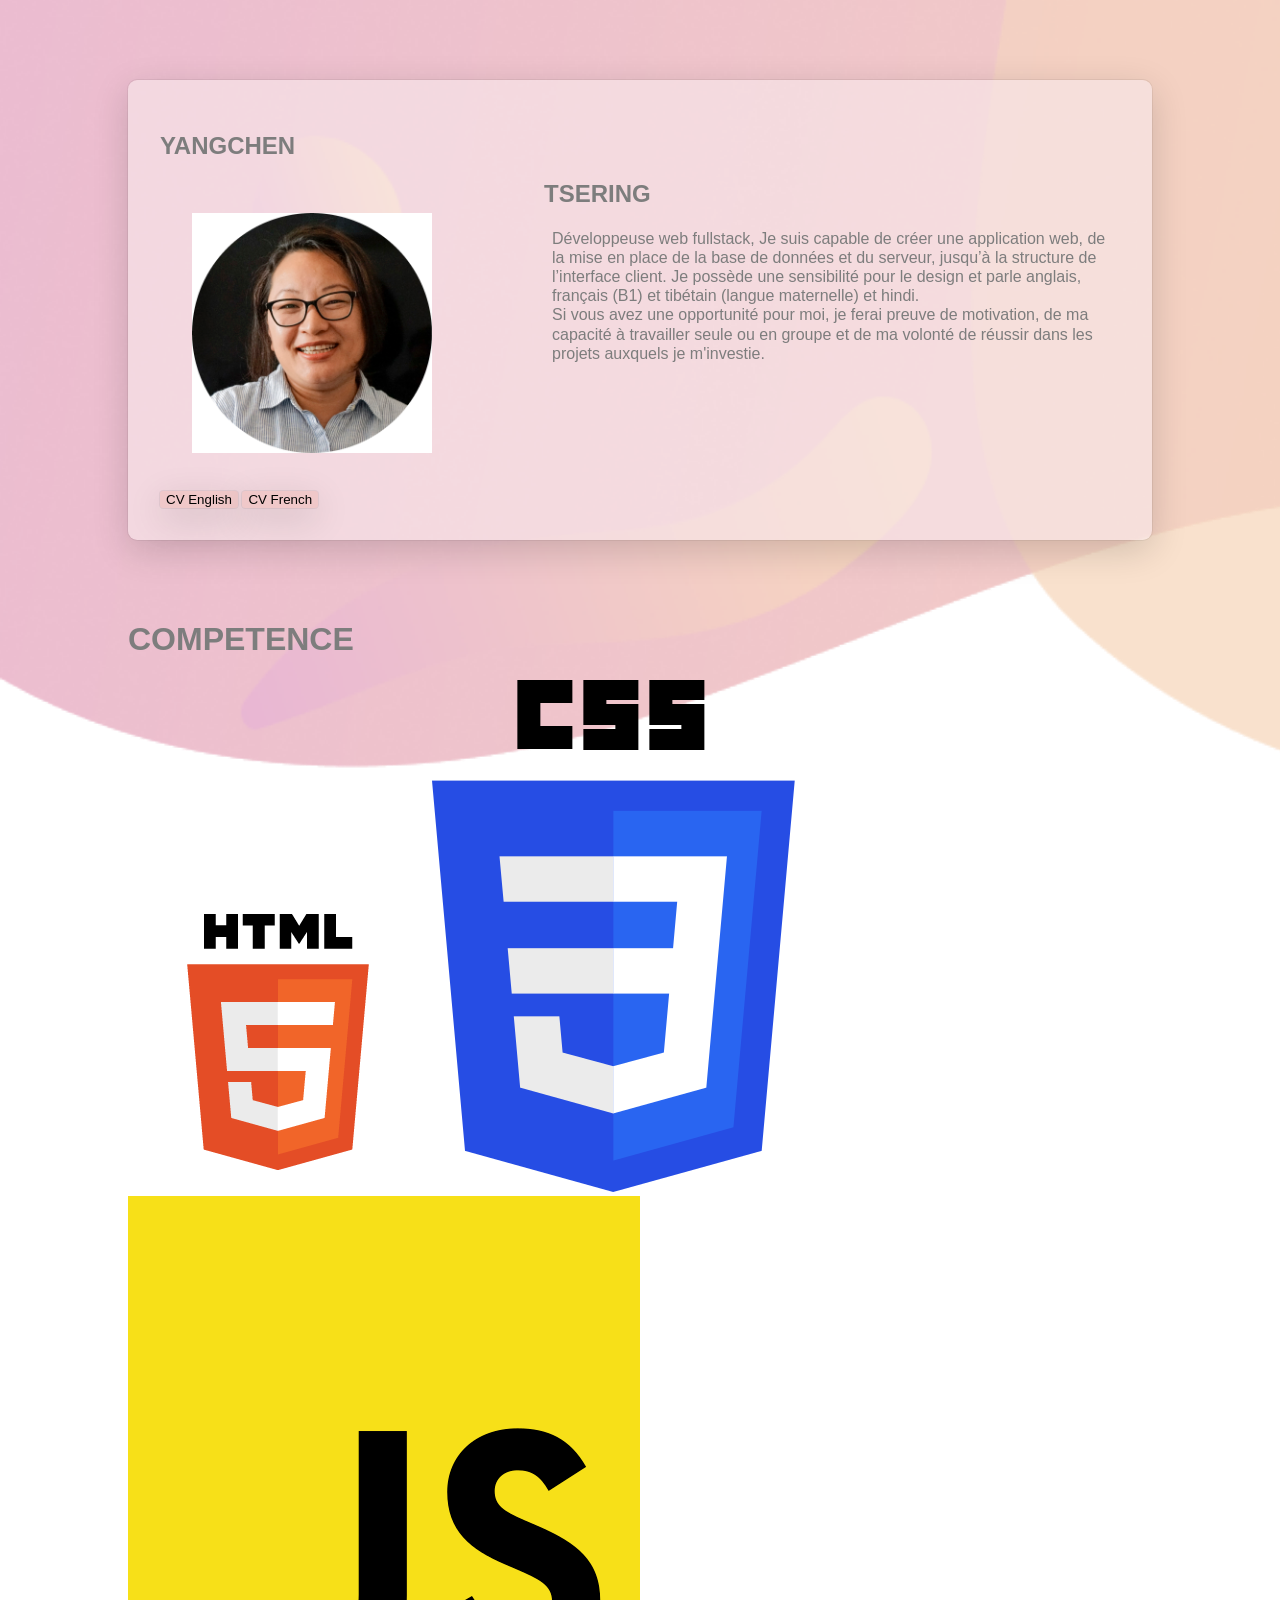
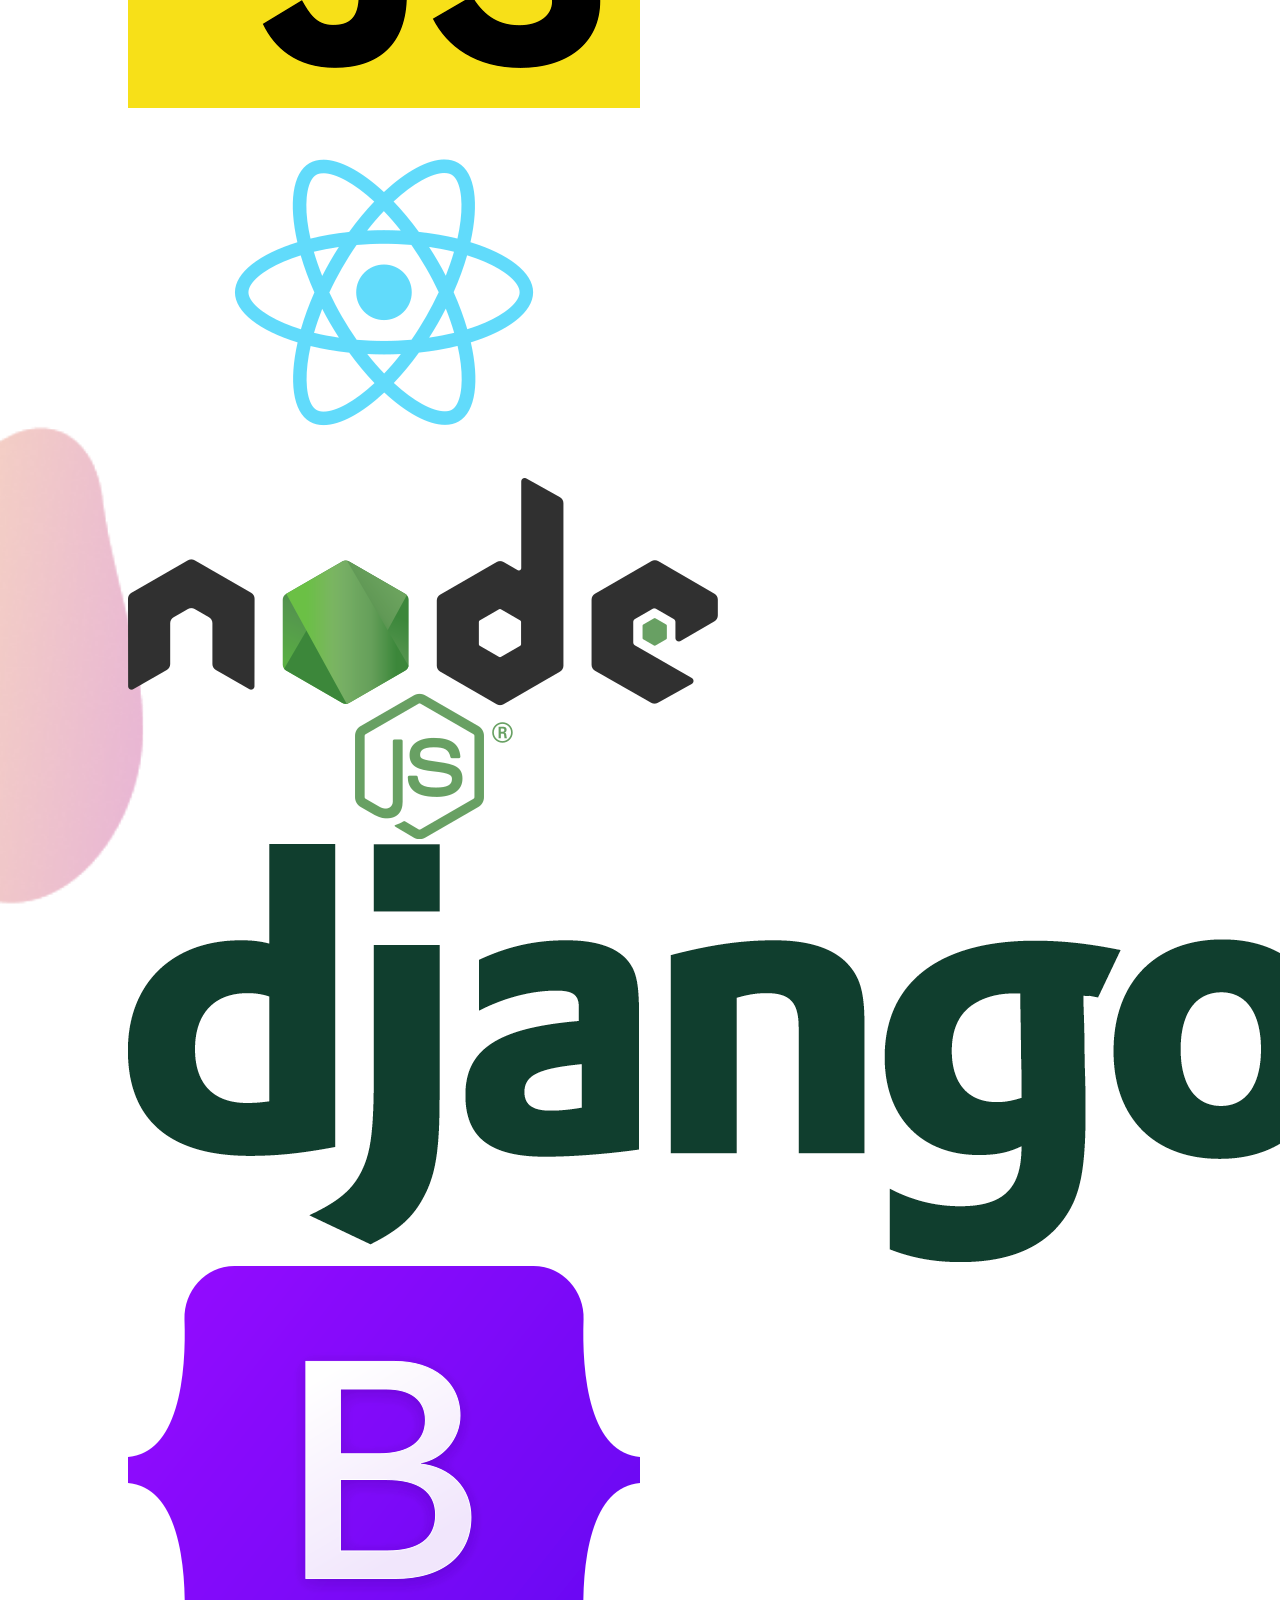
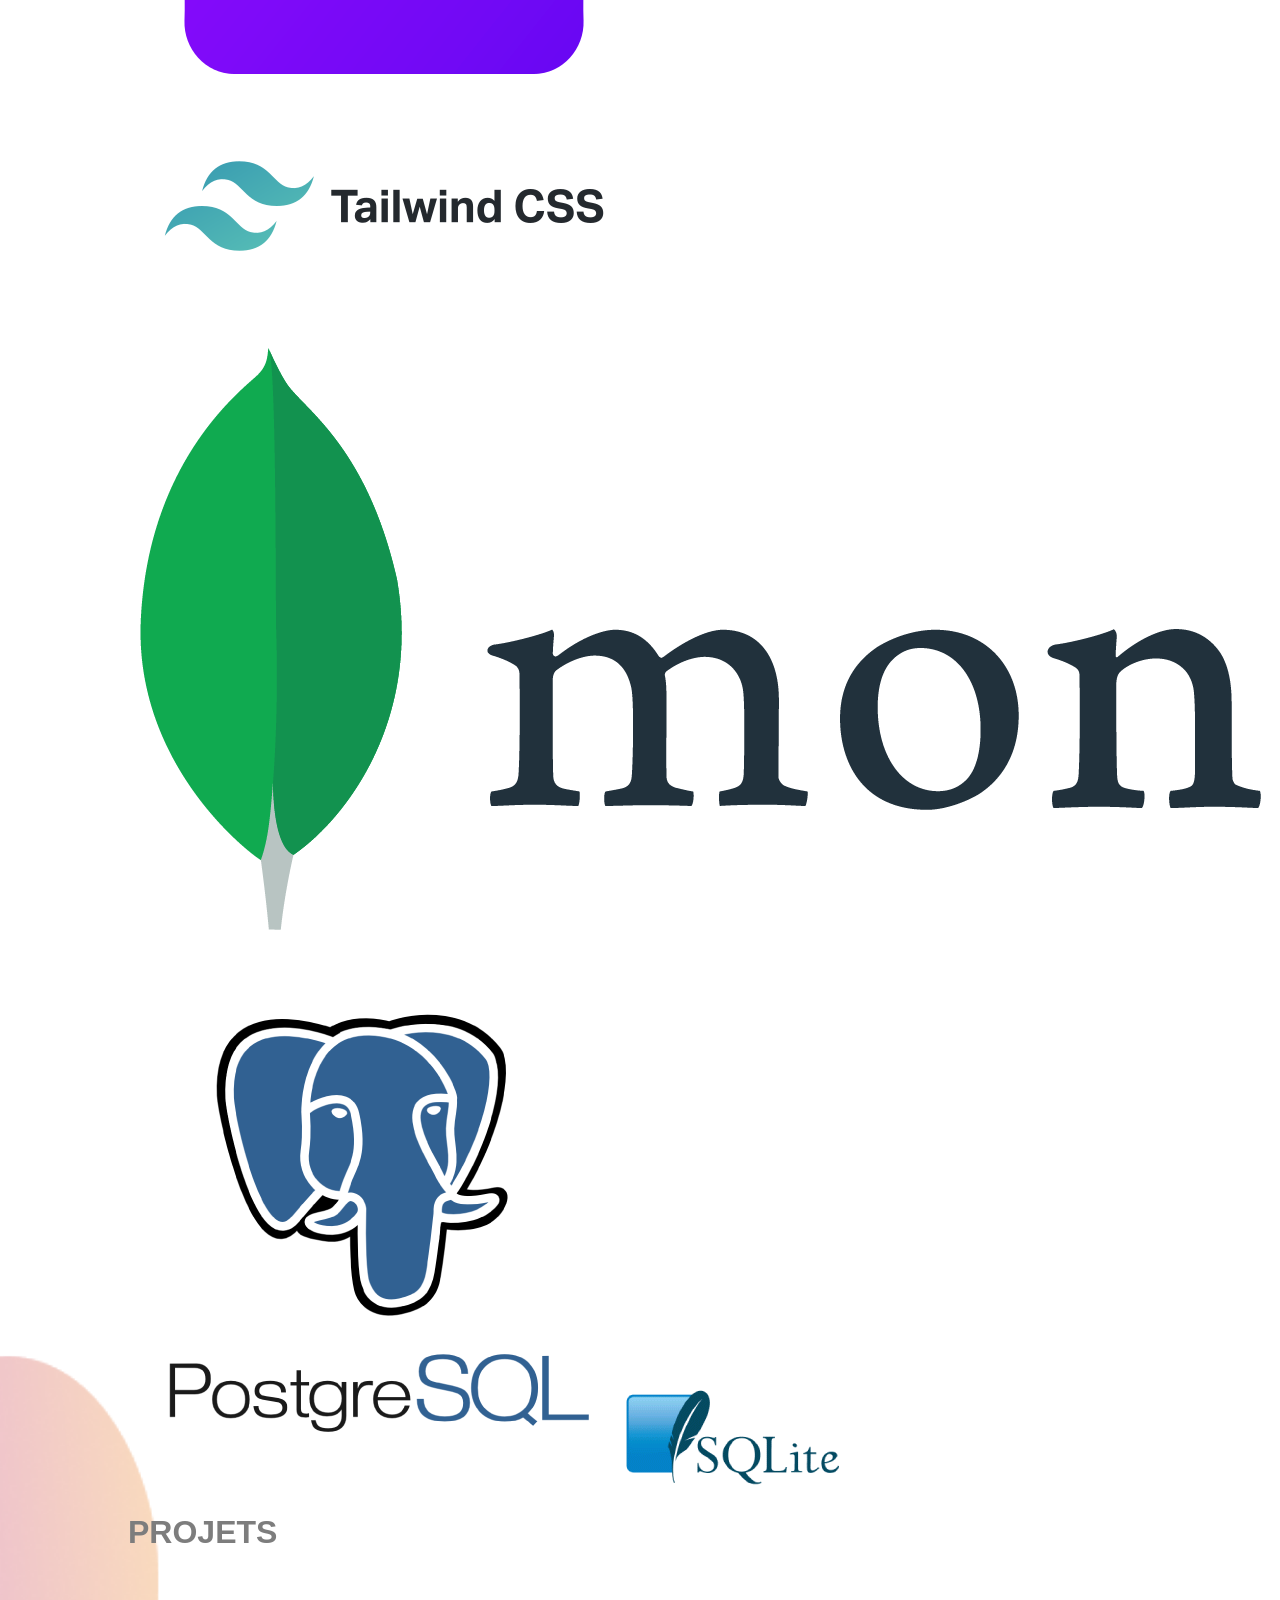
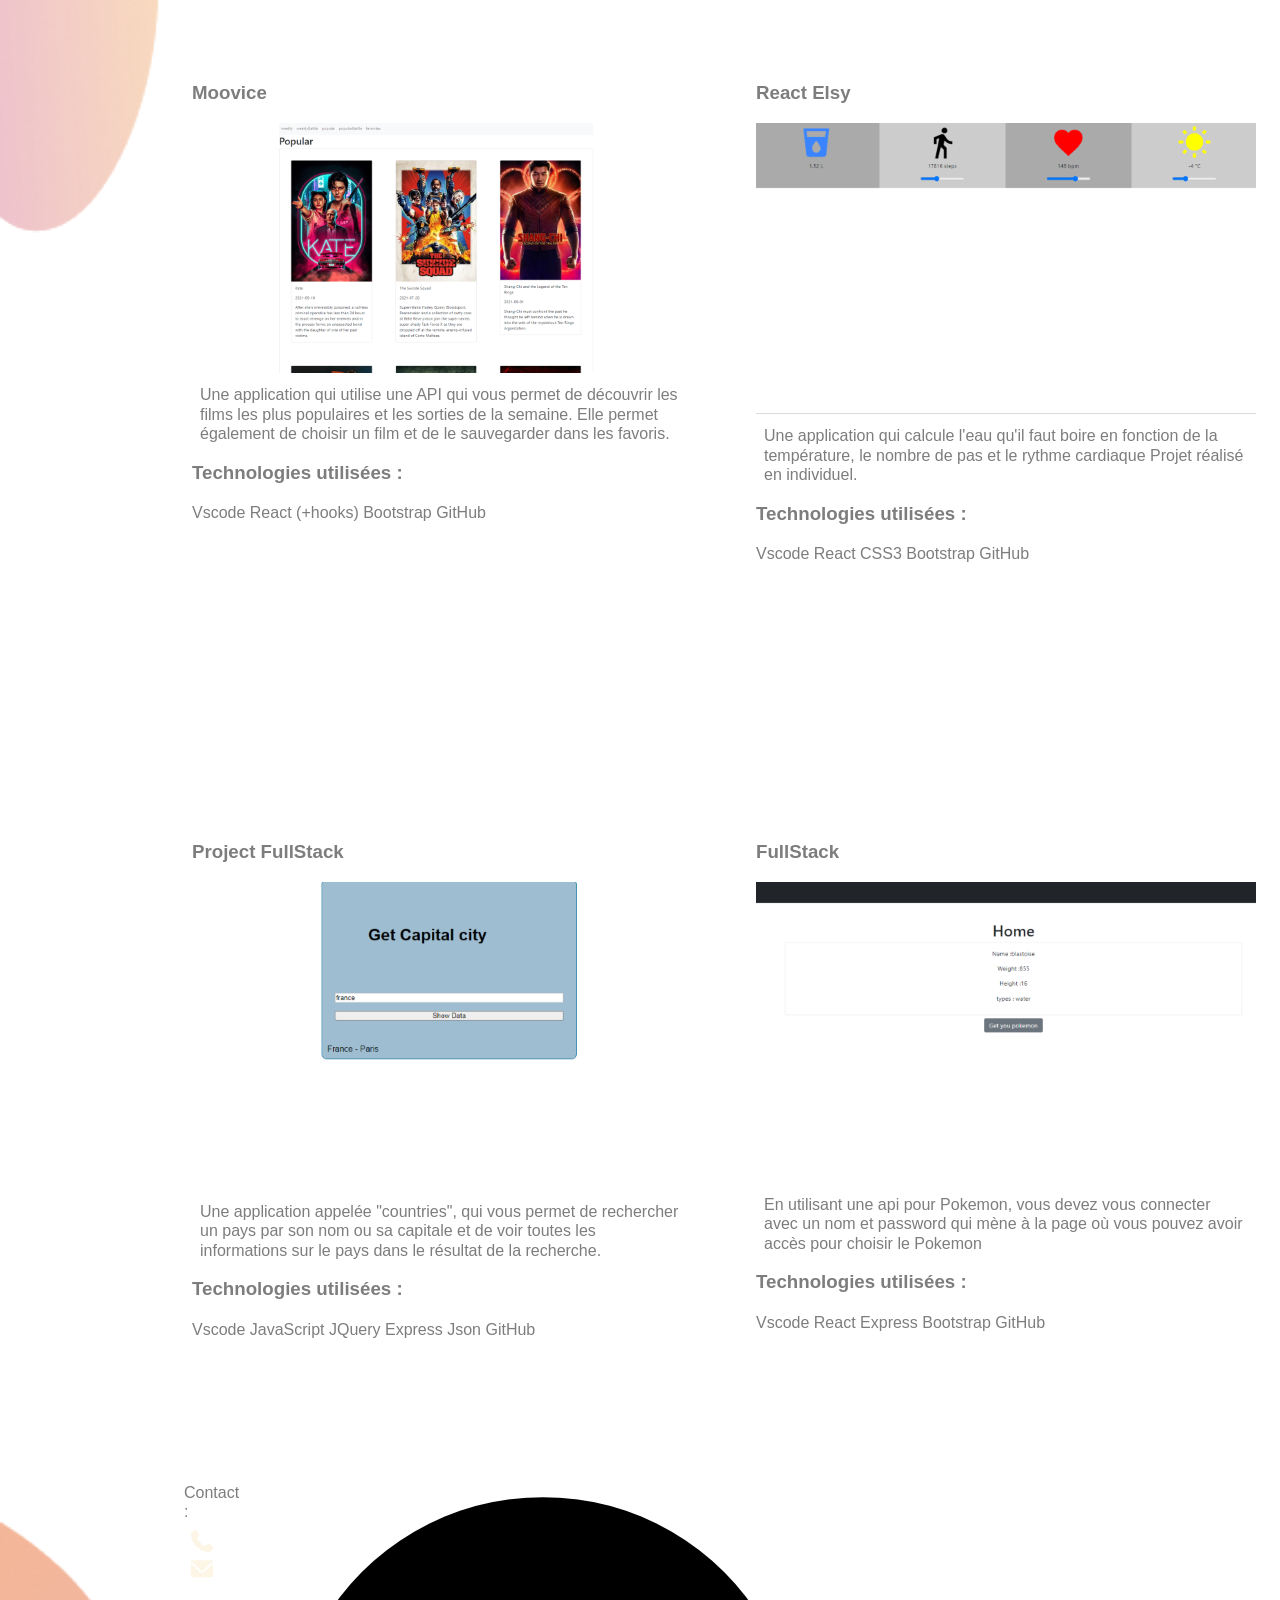
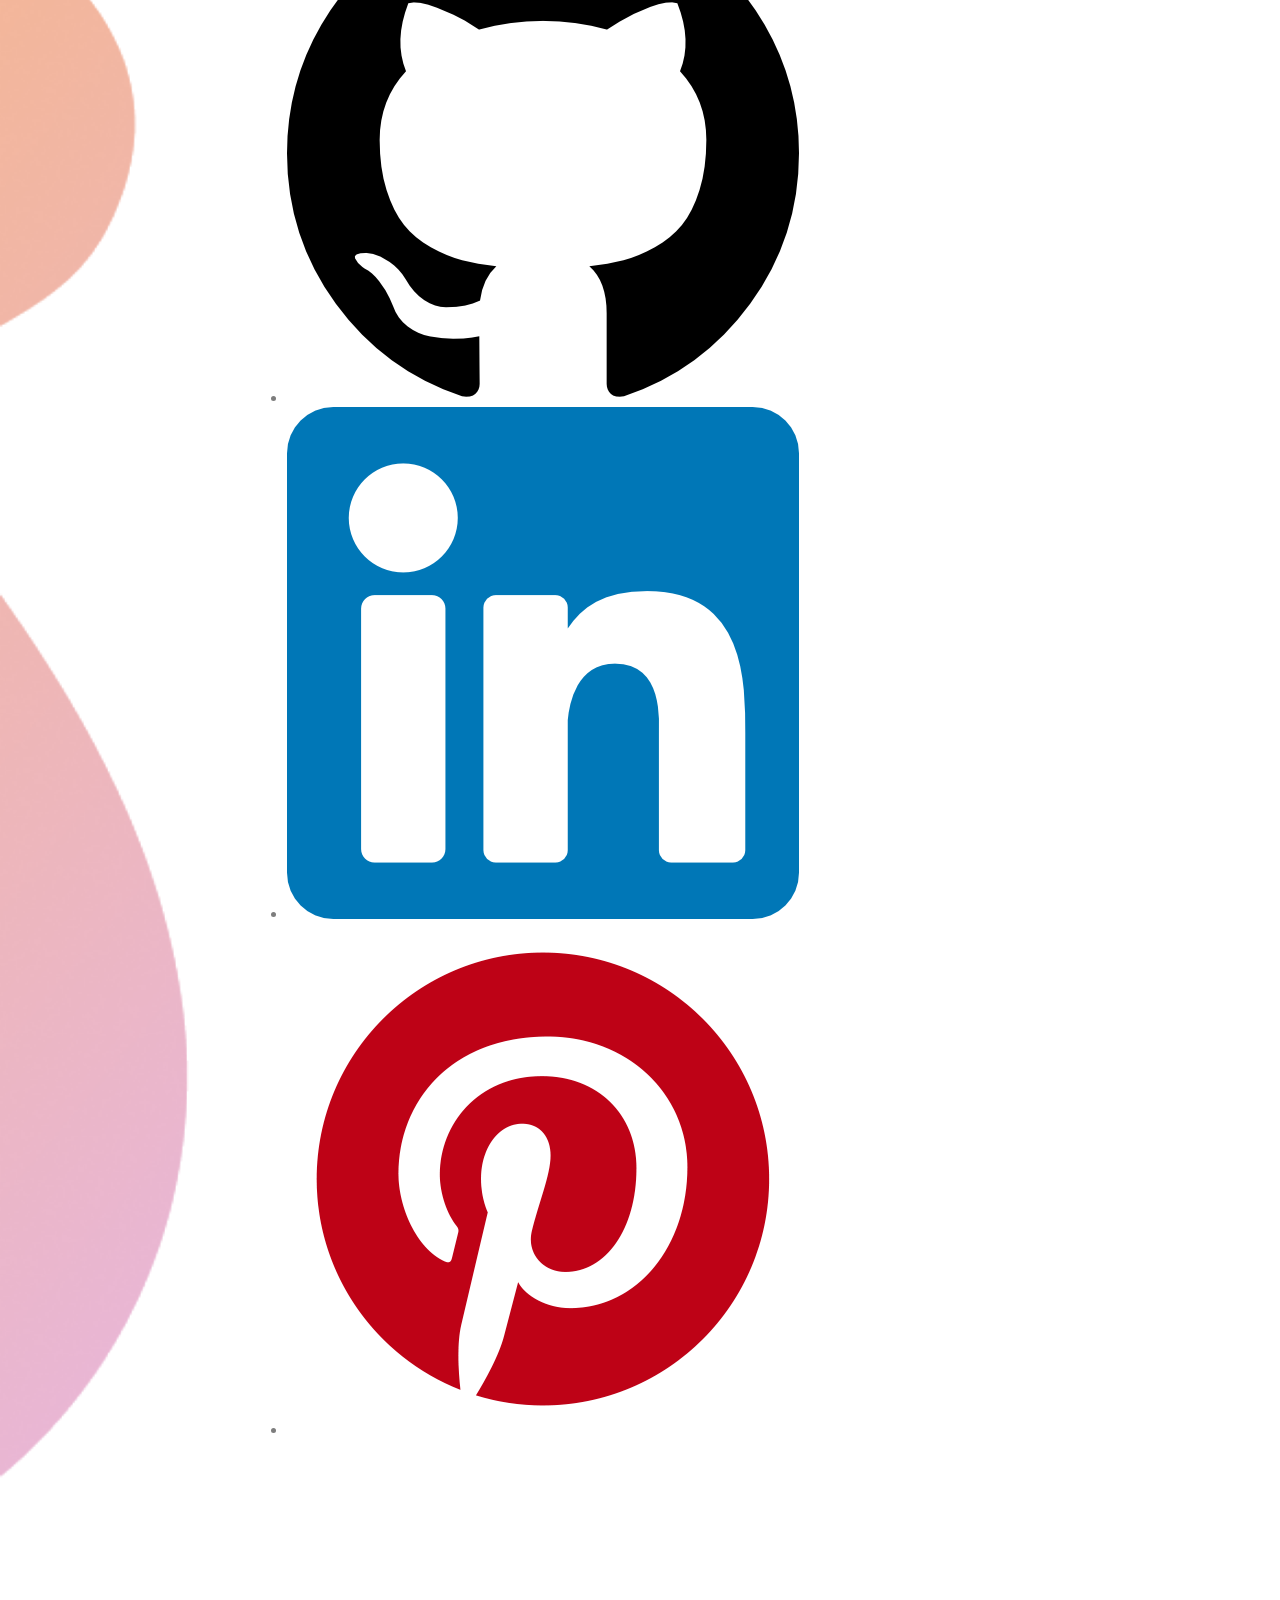
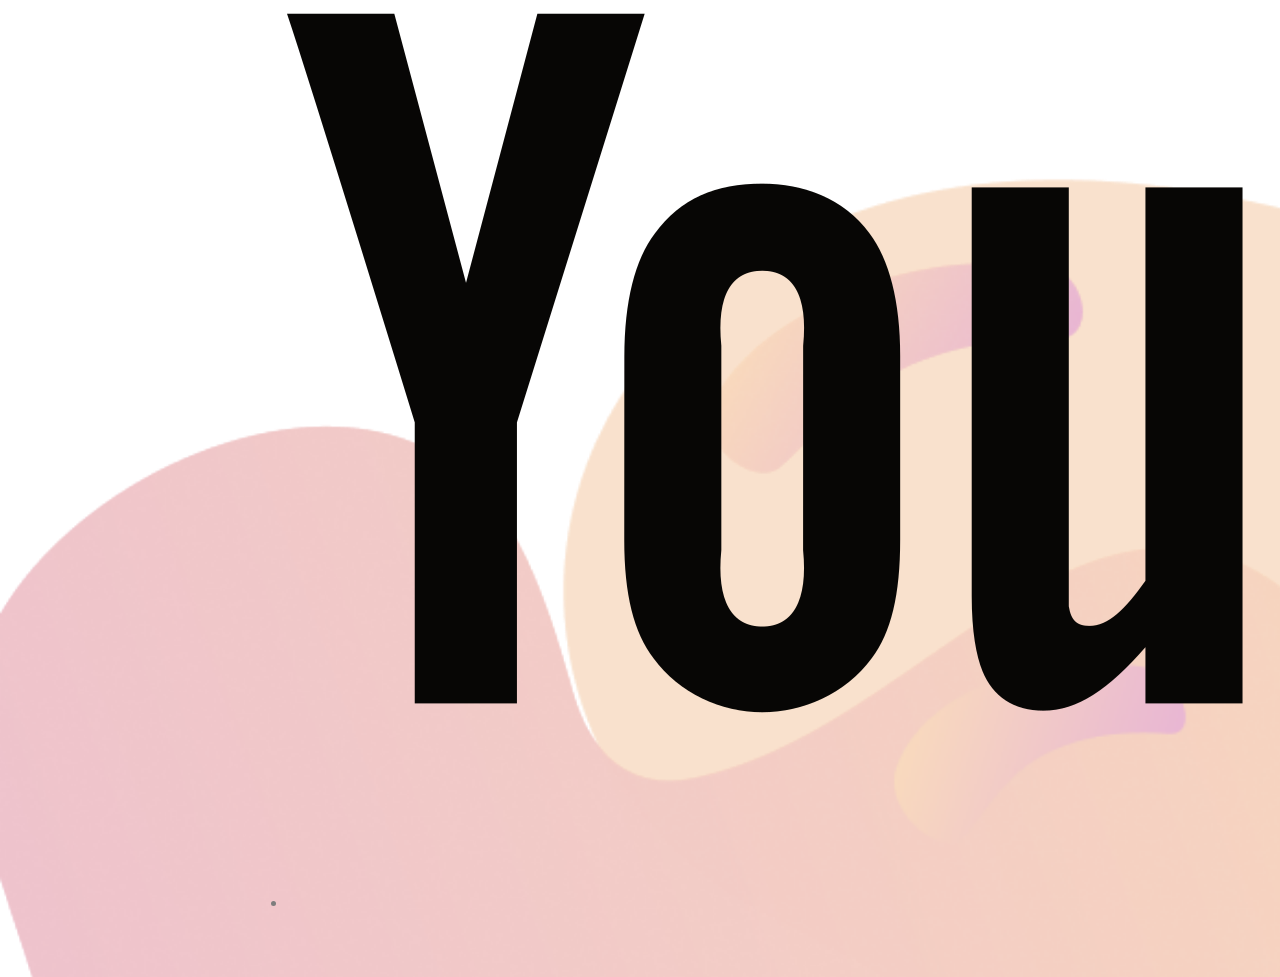
<file: index.html>
<!DOCTYPE html>
<html lang="fr">
<head>
    <meta charset="UTF-8">
    <meta http-equiv="X-UA-Compatible" content="IE=edge">
    <meta name="viewport" content="width=device-width, initial-scale=1.0">
    <title>Yangchen's portfolio</title>
    <!-- Primary Meta Tags -->
    <meta name="title" content="Tsering Yangchen | Developer, Designer" />
    <meta name="description"
    content="Développeuse web fullstack, Je suis capable de créer une application web, de la mise en place de la base de données et du serveur, jusqu’à la structure de l’interface client." />
    <meta name="keywords"
    content="Développeuse web fullstack, web designer, développeur web, designer, web, frontend développeur, front end, paris, france, tibetan  " />
    <meta http-equiv="Content-Type" content="text/html; charset=utf-8" />
    <meta name="language" content="French" />
    <meta name="author" content="Tsering yangchen" />
    <meta property="og:locale" content="fr" />
  <!-- Links -->
    <link rel="icon" type="image/x-icon" href="/img/logofinal.png">
    <link href="https://fonts.googleapis.com/css2?family=Poppins:wght@100;200;300;400;500;600;700;800;900&display=swap"
    rel="stylesheet">
    <link rel="stylesheet" media="screen and (min-width:767px)" href="style.css">
    <link rel="stylesheet" media="screen and (max-width:767px)" href="tablet.css">
    <link rel="stylesheet" media="screen and (max-width:490px)" href="mobile.css">
    
    <link rel="icon" type="favicon-png" href="./logos/y.png">
</head>
<body>
    <div class="container" >

        <section class="profile">
            <div class="right blue">
                <h1>YANGCHEN</h1>  
                <div class="center">
                <img src="image/yangchen.jpg" alt="profilePicture" />
                </div> 
                <div class="center">
                                          
                        <button class="button" onclick="window.open('image/YangchenCVEng.pdf')">CV English</button>
                        <button class="button" onclick="window.open('image/YangchenCVFR.pdf')">CV French</button> 
                </div>
            </div>
            <div class="left">
                <h1>TSERING</h1> 
                <p>Développeuse web fullstack, Je suis capable de créer une application web, de la mise en place de la base de données et du serveur, jusqu’à la structure de l’interface client. Je possède une sensibilité pour le design et parle anglais, français (B1) et tibétain (langue maternelle) et hindi.
                <br /> 
                Si vous avez une opportunité pour moi, je ferai preuve de motivation, de ma capacité à travailler seule ou en groupe et de ma volonté de réussir dans les projets auxquels je m'investie.                    </p>
            </div>
        </section>

        <div class="competence blue">
            <h1>COMPETENCE</h1>

            <div class="flexitems center">
                <img src="logos/HTML5.png" class="logob">
                <img src="logos/CSS3.png" class="logocss">
                <img src="logos/JavaScript.png" class="logos">       
                <img src="logos/React.png" class="logos">
                <img src="logos/Node js.png" class="logos">
                <img src="logos/django-logo.png" class="logodjango">
            </div>

            <div class="flexitems center">
                <img src="logos/Bootstrap.png" class="logos">              
                <img src="logos/tailwind_logo.png" class="logoxl">
                <img src="logos/MongoDB_Logo.png" class="logos">
                <img src="logos/LogoPostgreSql.png" class="logoxl">
                <img src="logos/sqlite_banner.gif" class="logos">
            </div>
        </div>
    
        <div class="projects blue">
            <h1>PROJETS</h1>
            <div class="row1 flex">
                <div class="card">
                    <h3>Moovice</h3>
                    <a href="https://github.com/yangchent/digitous_react/tree/master/chapter-6/moovice">
                        <img src="projects/moovice.png" >
                    </a>
                    <div class="cardText">
                        <p> Une application qui utilise une API qui vous permet de découvrir les films les plus populaires et les sorties de la semaine. Elle permet également de choisir un film et de le sauvegarder dans les favoris.
                        <h3>Technologies utilisées :</h3>  Vscode React (+hooks) Bootstrap GitHub</p>
                    </div>
                </div >
                <div class="card">
                    <h3>React Elsy</h3>
                    <a href="https://github.com/yangchent/digitous_react/tree/master/Elsy">
                        <img src="projects/Elsy.png">
                    </a>
                    <div class="cardText">
                        <p>Une application qui calcule l'eau qu'il faut boire en fonction de la température, le nombre de pas et le rythme cardiaque
                        Projet réalisé en individuel.
                        <h3>Technologies utilisées :</h3>Vscode React CSS3 Bootstrap GitHub </p>
                    </div>
                </div>
                <div class="card">
                    <h3>Projet Binone</h3>
                    <a href="https://github.com/yangchent/konexio-Cuisine">
                        <img src="projects/cuizine.png">
                    </a>
                    <div class="cardText">
                        <p> Reproduire à l'identique un site de cuisine responsive selon un modèle, en utilisant les classes Bootstrap et en évitant un maximum l'utilisation de CSS.
                        <h3>Technologies utilisées :</h3> Vscode Html Css Bootstrap GitHub
                        </p>
                    </div>
                </div>
            </div>
            <div class="row1 flex">
                <div class="card">
                    <h3>Project FullStack</h3>
                    <a href="https://github.com/yangchent/digitous_react/tree/master/chapter_05/countries">
                        <img src="projects/fullstack.png" >
                    </a>
                    <div class="cardText">
                        <p> Une application appelée "countries", qui vous permet de rechercher un pays par son nom ou sa capitale et de voir toutes les informations sur le pays dans le résultat de la recherche.
                        <h3>Technologies utilisées :</h3>Vscode JavaScript JQuery Express Json GitHub </p>
                    </div>
                </div >
                <div class="card">
                    <h3>FullStack</h3>
                    <a href="https://github.com/yangchent/digitous_react/tree/master/poke-context">
                        <img src="projects/pokemon.png" >
                    </a>
                    <div class="cardText">
                        <p> En utilisant une api pour Pokemon, vous devez vous connecter avec un nom et password qui mène à la page où vous pouvez avoir accès pour choisir le Pokemon<h3>Technologies utilisées :</h3>Vscode React Express Bootstrap GitHub </p>
                    </div>
                </div>
                <div class="card">
                    <h3>Group Project</h3>
                    <a href="https://github.com/yangchent/MemoryGame">
                        <img src="projects/g1a.png">
                    </a>
                    <div class="cardText">
                        <p> Le but du jeu est de trouver la bonne paire en cliquant sur une carte. La partie est gagnée lorsque toutes les cartes sont appariées.
                        <h3>Technologies utilisées :</h3> Vscode React (+hooks) CSS GitHub</p>
                
                    </div>  
                </div>
            </div>
        </div>
        <footer class="flex">
            <div class="footerRight">

                <div class="center">
                    <p>Contact :</p>
                    <a href="tel:0768541059"><svg xmlns="http://www.w3.org/2000/svg" x="0px" y="0px" width="52px"   height="1.5em" viewBox="0 0 52 52" enable-background="new 0 0 52 52" xml:space="preserve">
                            <path fill="#fdf5e6" d="M48.5,37.8l-6.1-4.9c-1.4-1.1-3.4-1.2-4.8-0.1l-5.2,3.8c-0.6,0.5-1.5,0.4-2.1-0.2l-7.8-7l-7-7.8  c-0.6-0.6-0.6-1.4-0.2-2.1l3.8-5.2c1.1-1.4,1-3.4-0.1-4.8l-4.9-6.1c-1.5-1.8-4.2-2-5.9-0.3L3.2,8.3C2.4,9.1,2,10.3,2,11.4  c0.5,10.2,5.1,19.9,11.9,26.7c6.8,6.8,16.5,11.4,26.7,11.9c1.1,0.1,2.2-0.4,3-1.2l5.2-5.2C50.5,42,50.4,39.2,48.5,37.8z"/>
                            </svg>
                    </a>
                    <a href = "mailto: gyachungriom@gmail.com"><svg xmlns="http://www.w3.org/2000/svg" x="0px" y="0px" width="52px" height="1.5em" viewBox="0 0 52 52" enable-background="new 0 0 52 52" xml:space="preserve">
                            <g><path fill="#fdf5e6" d="M24.9,30.1c0.6,0.6,1.5,0.6,2.1,0l22.6-21C50.1,8.3,50,7,48.4,7L3.6,7.1c-1.2,0-2.2,1.1-1.3,2.1L24.9,30.1z   "/><path fill="#fdf5e6" d="M50,17.3c0-1-1.2-1.6-2-0.9L30.3,32.7c-1.2,1.1-2.7,1.7-4.3,1.7s-3.1-0.6-4.3-1.6L4.1,16.4   c-0.8-0.7-2-0.2-2,0.9C2,21.8,2,34,2,40c0,2.2,1.8,4,4,4h40c2.2,0,4-1.8,4-4C50,34,50,21.8,50,17.3z"/>
                            </g>
                            </svg>
                    </a>
                </div>
            </div>
            <div class="footerLeft">
                <ul class="center">
                    <li><a href="https://github.com/yangchent" ><img src="logos/gitHub.png" class="logoFooter"></a></li>
                    <li><a href="https://www.linkedin.com/in/tyangchen/" ><img src="logos/Linkedin.png" class="logoFooter"></a></li>
                    <li><a href="https://www.pinterest.fr/gyachungriom/_saved/" ><img src="logos/Pinterest.png" class="logoFooter"></a></li>
                    <li><a href="https://www.youtube.com/channel/UCDO0JijqJvPrCVNKleCG0oA" ><img src="logos/youtube.png" class="logoFooter"></a></li>
                                       
                </ul>
            </div>
        </footer>   
    </div> 
</body>
</html>
</file>
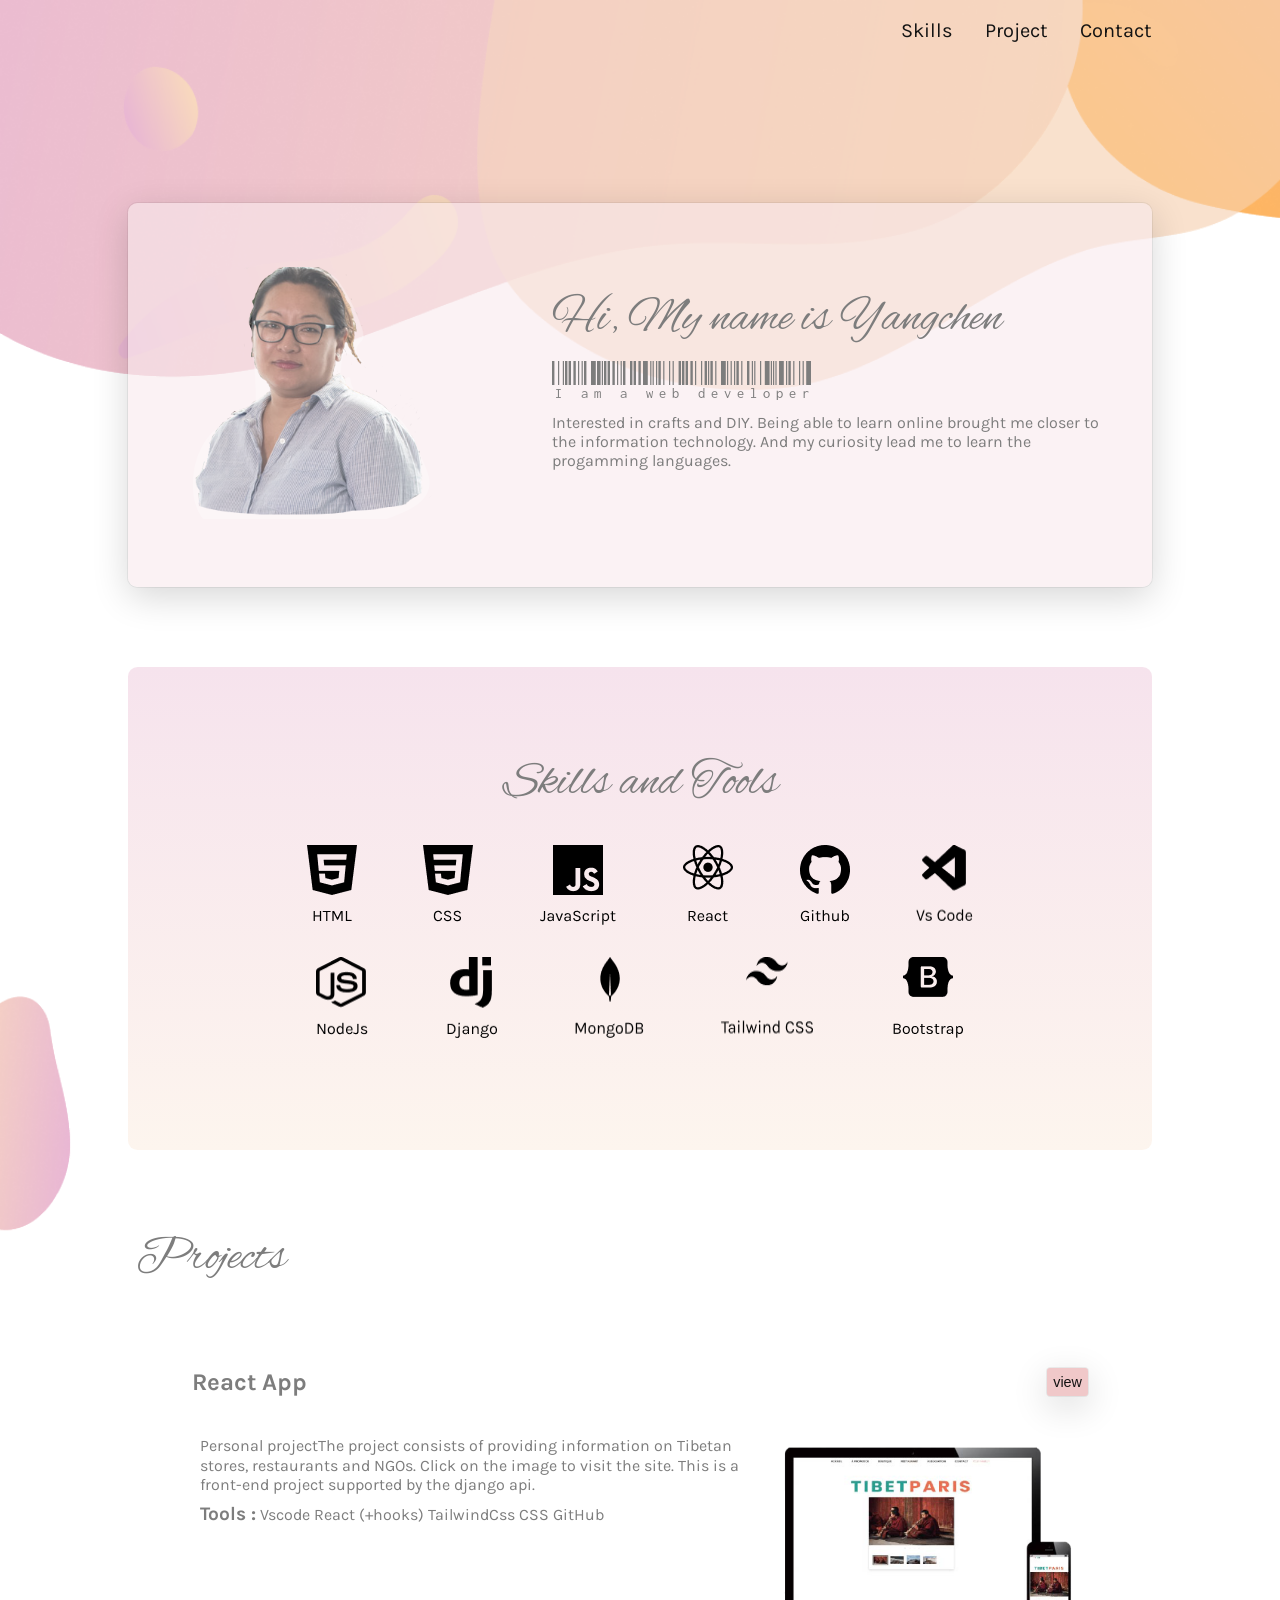
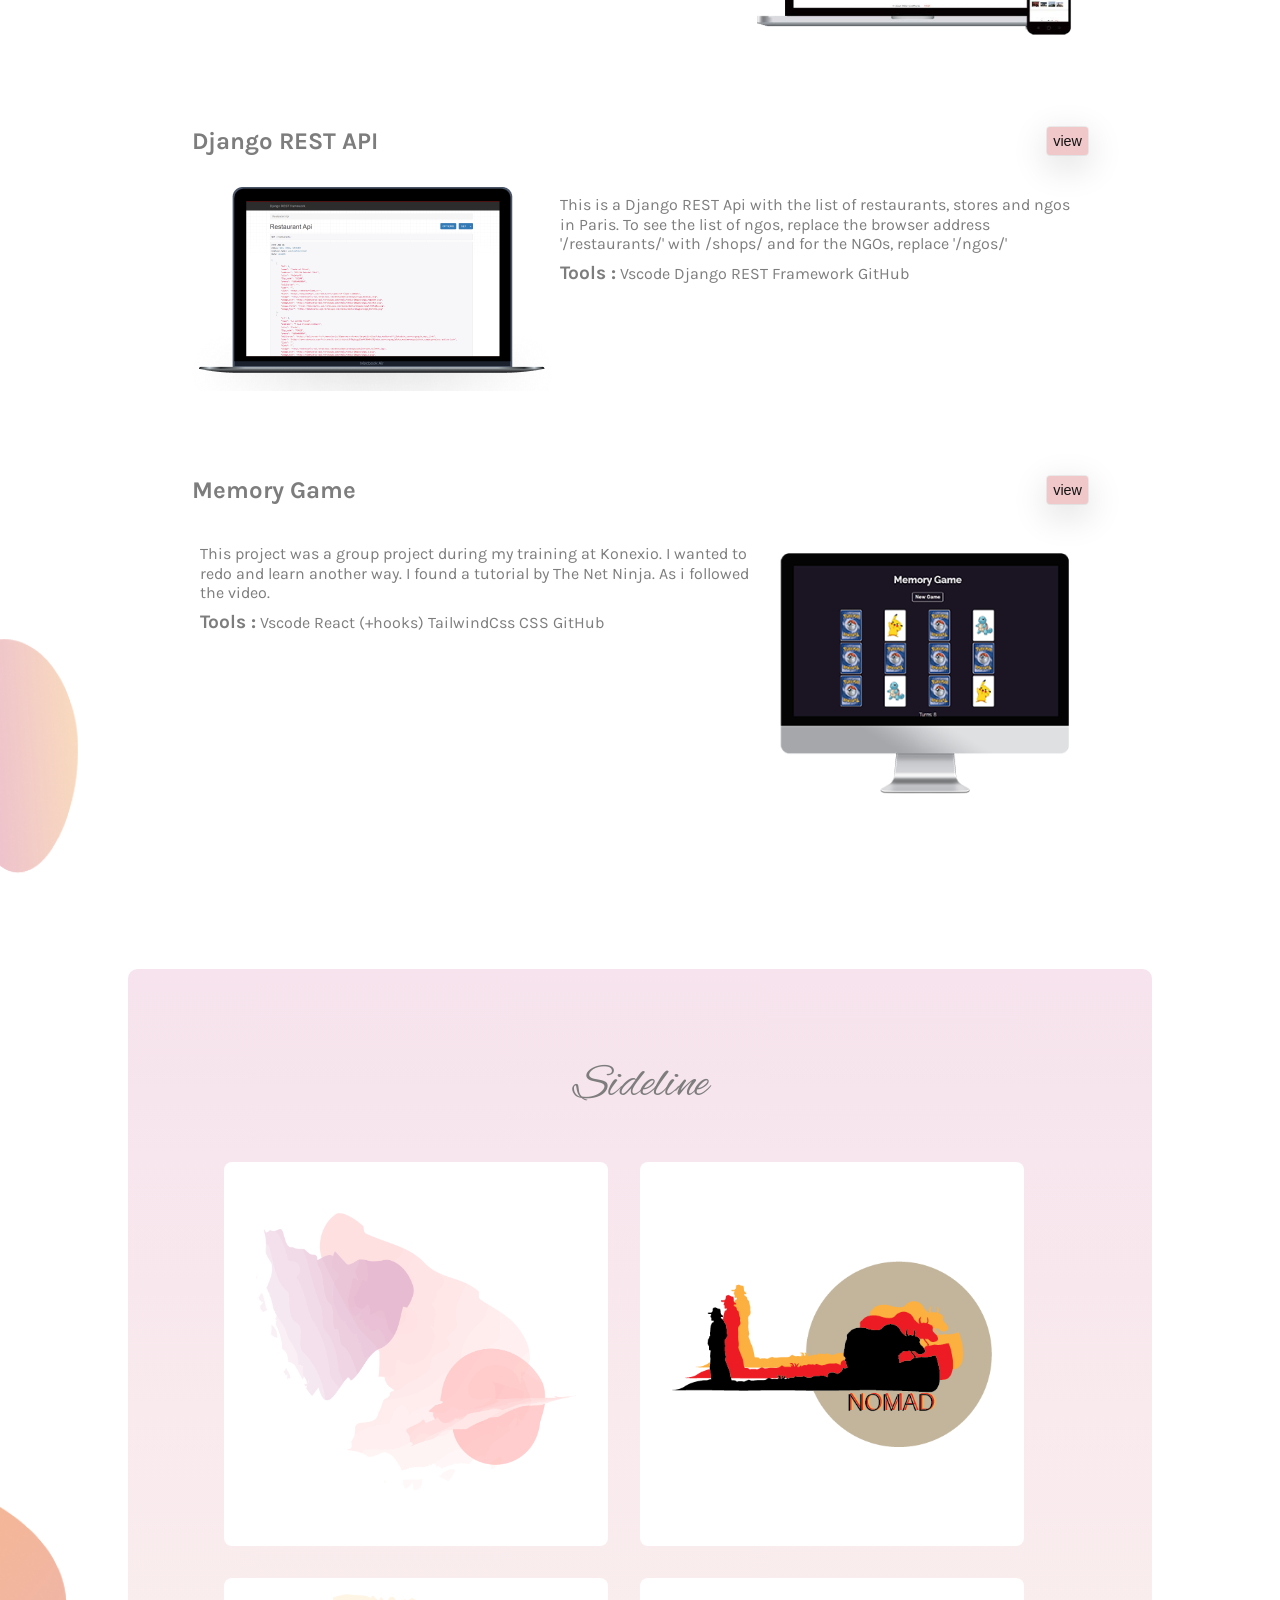
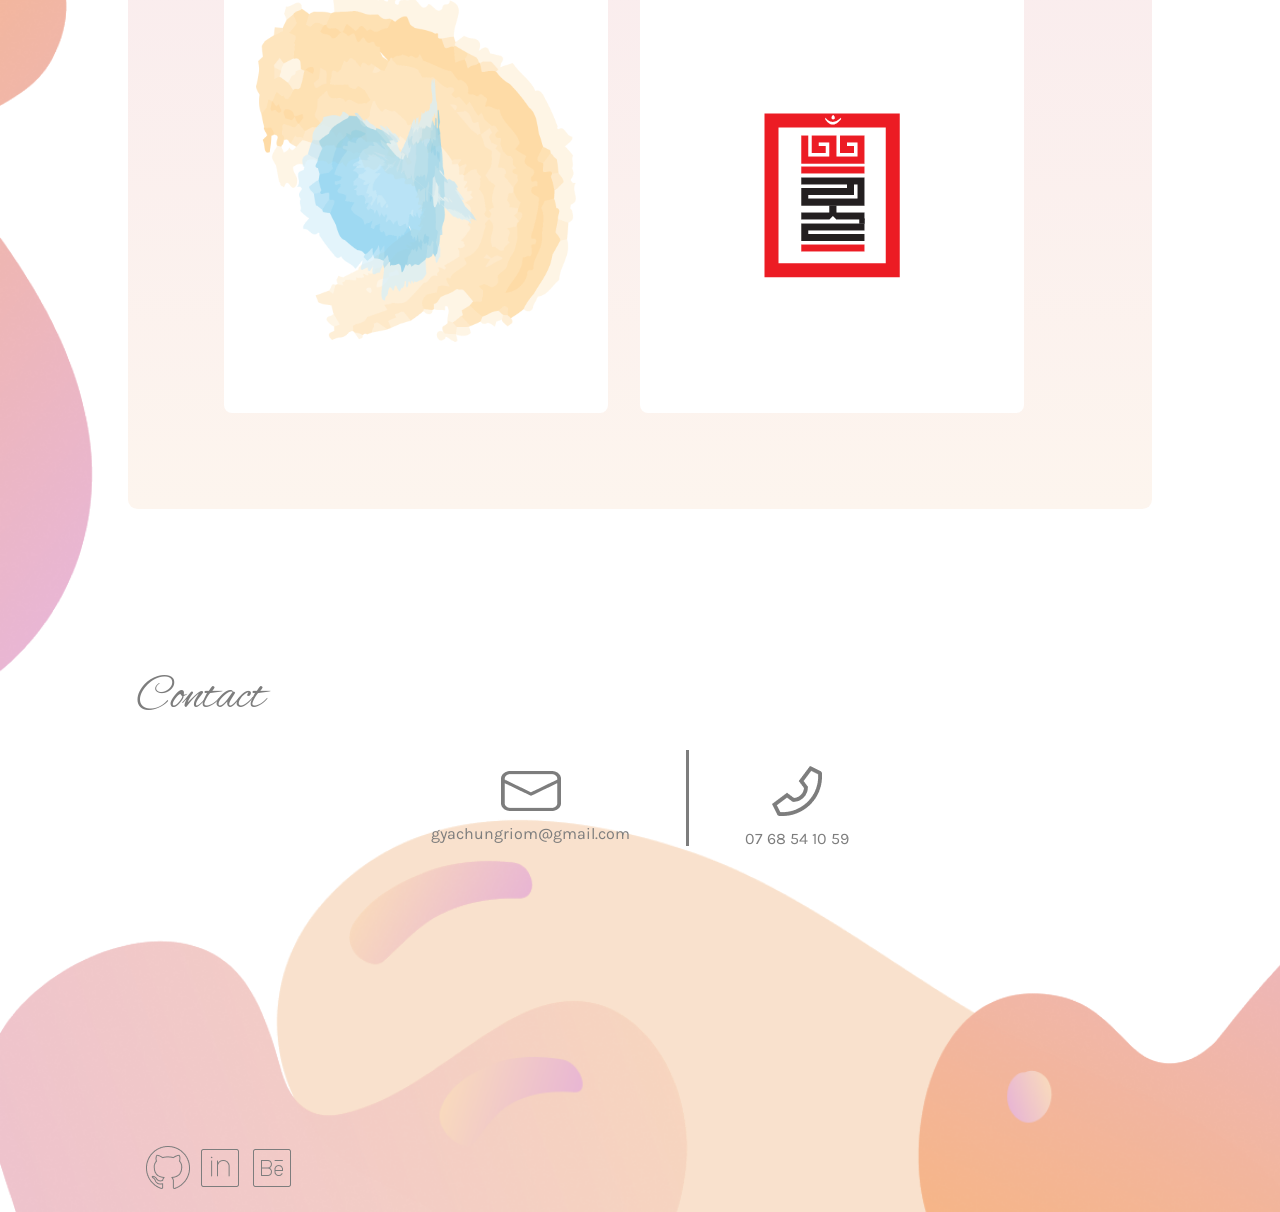
<file: main.html>
<!DOCTYPE html>
<html lang="en">
<head>
    <meta charset="UTF-8">
    <meta http-equiv="X-UA-Compatible" content="IE=edge">
    <meta name="viewport" content="width=device-width, initial-scale=1">
    <meta name="description"
    content="Portfolio of a web developer in french. Je suis capable de créer une application web, de la mise en place de la base de données et du serveur, jusqu’à la structure de l’interface client." >
    <link href="https://fonts.googleapis.com/css2?family=Alex+Brush&family=Karla:wght@300;400;600&family=Libre+Barcode+128+Text&display=swap" rel="stylesheet">
    <link href="style.css" rel="stylesheet">
    <title>portfolio</title>
</head>

<body>
    <div class="container" >
        <section class="nav">
            <a href="#skills" >Skills</a>
            <a href="#projects" >Project</a>
            <a href="#contact" >Contact</a>
        </section>
        <section class="profile">
            <div class="right">                
                <img src="img/yang.png" alt="profilePicture">
            </div> 
            <div class="left">
                <p class="heading">Hi, My name is Yangchen</p>
                         <p class="barcode">I am a web developer</p>                 
                <p>Interested in crafts and DIY. Being able to learn online brought me closer to the 
                information technology. And my curiosity lead me to learn the progamming languages. 
                </p>
            </div>           
        </section>

        <section class="skills" id="skills">
            <p class="heading">Skills and Tools</p>

            <div class="line1">
                <img src="icons/Group 1.png" class="logob">
                <img src="icons/Group 2.png" class="logocss">
                <img src="icons/Group 3.png" class="logos">       
                <img src="icons/Group 4.png" class="logos">
                <img src="icons/Group 5.png" class="logos">
                <img src="icons/Group 6.png" class="logodjango">
            </div>

            <div class="line2">
                <img src="icons/Group 7.png" class="logos">              
                <img src="icons/Group 8.png" class="logoxl">
                <img src="icons/Group 9.png" class="logos">
                <img src="icons/Group 10.png" class="logoxl">
                <img src="icons/Group 11.png" class="logos">
            </div>
        </section>
    
        <section class="projects" id="projects">
            <p class="heading">Projects</p>
            
            <div class="card">
                <div class="flex">

                    <h2>React App</h2>
                    <button>
                        <a href="https://tibetparis.herokuapp.com/" target="_blank">
                            view
                        </a>
                    </button>
                </div>
                <div class="flex">
                    <div class="cardText">
                        <p> Personal projectThe project consists of providing information on Tibetan stores, restaurants and NGOs. Click on the image to visit the site. This is a front-end project supported by the django api.</p> 
                        <p><span>Tools :</span>
                        Vscode React (+hooks) TailwindCss CSS GitHub</p>                
                    </div> 
                    <div>                        
                        
                        <img src="img/reactApp.png" alt="React app image">
                    </div> 
                </div>
            </div>
            <div class="card">
                <div class="flex">
                    <h2>Django REST API</h2> 
                    <button>
                        <a href="https://tibetparis-api.herokuapp.com/restaurants/" target="_blank">
                            view
                        </a>
                    </button>
                </div>
                <div class="flex">
                    <div>
                        <img src="img/djangoApi.png" alt="React app image">
                    </div>
                    <div class="cardText">
                        <p> This is a Django REST Api with the list of restaurants, stores and ngos in Paris. To see the list of  ngos, replace the browser address '/restaurants/' with /shops/ and for the NGOs, replace '/ngos/' </p>
                        <p><span>Tools :</span> Vscode Django REST Framework GitHub </p>
                    </div>  
                </div>
            </div>


            <div class="card">
                <div class="flex">
                    <h2>Memory Game</h2>
                    <button>
                        <a href="https://try-memorygame.netlify.app" target="_blank">
                            view
                        </a>
                    </button>
                </div>
                
                <div class="flex">
                    <div>
                        <p> This project was a group project during my training at Konexio. I wanted to redo and learn another way. I found a tutorial by The Net Ninja. As i followed the video. </p>
                            <p><span>Tools :</span> Vscode React (+hooks) TailwindCss CSS GitHub</p>
                    </div>
                    <div>
                        
                        <img src="img/memorygame.png" alt="React app image">
                    </div>
                </div>
            </div >    
        </section>

        <section class="sideline">
            <p class="head02">Sideline </p>
            <div class="cardbox" >
                <div class="card1">
                    <div class="collision">                   
                        <img src="sideImg/collision.png" alt="color collision"> 
                    </div>
                    <div class="nomad">                   
                        <img src="sideImg/nomad2.png" alt="Tibetan nomad vector"> 
                    </div>
                </div>       
                <div class="card1">
                    <div class="watercolor">                   
                        <img src="sideImg/watercolor2.png" alt="watercolor splash"> 
                    </div>
                    <div class="seal">                   
                        <img src="sideImg/BhoeHoryig.png" alt="Horyig seal script"> 
                    </div>
                </div>         
                
            </div>
        </section>

        <section class="contact" id="contact">
            <p class="heading">Contact </p>
            <div class="mailnphone" >
                <div class="mail">
                    <a href = "mailto: gyachungriom@gmail.com">
                        <img src="icons/mail.png" alt="mail icon">
                    </a>
                    <p>gyachungriom@gmail.com</p>
                </div>
                <div class="vline"></div>
                <div class="phone">
                    <a href="tel:0768541059">
                        <img src="icons/phone.png" alt="phone icon">
                    </a>
                    <p> 07 68 54 10 59 </p>
                </div>
            </div>
        </section>
           
        
        <footer>
            <a href="#" ><img src="icons/github-articon.png" alt="logo github"> </a>
            <a href="#" ><img src="icons/linkedin-articon.png" alt="logo linkedin"> </a>
            <a href="#" ><img src="icons/behance-articon.png" alt="logo Behance"></a>
            
            
             
        </footer>   
    </div> 
</body>
</html>
</file>
<file: style.css>
*, ::after, :before {
  box-sizing: border-box;
}
html {
  scroll-behavior: smooth;
}
body, html {
  background-image: url("/img/bg.png");
  background-repeat: no-repeat;
  background-size : cover;
  position: relative;
  min-height: 100vh;
  overflow-x: hidden;
  line-height: 1.2;
  padding: 0;
  margin: 0;
  color: #7d7d7d;
  font-family: 'Karla', sans-serif;
}
p { 
  margin:.5rem; 
}
h2{
  margin: 0;
  padding:0;
}
a{
  text-decoration: none;
  color: #131313;
}
.heading{
  font-family: 'Alex Brush', cursive;
  font-size: 3rem;
}
.container{
  max-width: 1024px;
  margin: 0 auto;
  }
.nav{
    display: flex;
    justify-content: end;
    padding: 1.2rem 0 5rem 0;
  }
.nav a{
  font-size: 20px;
  padding-left: 2rem;
}
.profile{
  display: flex;
  padding: 2rem;
  margin: 5rem 0 ;
  border-radius: .6rem;
  background-color: rgba(249,234,237,0.60) ;
  box-shadow: rgba(0, 0, 0, 0.16) 0px 10px 36px 0px, rgba(0, 0, 0, 0.06) 0px 0px 0px 1px;
}
.profile img{
  margin: 2rem;
  width: 15rem;
}
.right{
  margin-right: 5rem;
}
.left{
  margin: 3rem 0;
}
.barcode{
  font-family: 'Libre Barcode 128 Text', cursive;
  font-size: 2.5rem;
}
.skills{
  padding: 5rem;
  margin: 5rem 0 ;
  border-radius: .6rem;
  background: rgb(246,227,237);
  background: linear-gradient(180deg, rgba(246,227,237,1) 0%, rgba(253,245,238,1) 100%); 
  text-align: center;
}
.line1, .line2{
  display: flex;
  justify-content: space-evenly;
  margin: 2rem;
}
.flex{
  display: flex;
  justify-content: space-between;
  margin: 2rem;
}
.card{
  margin: 5rem 2rem;
}
p span{
  font-weight: bold;
  font-size: 1.2rem;
}
button{
  background-color: #F0C8C9;
  border: none;
  border-radius: .2rem;
  box-shadow: rgba(0, 0, 0, 0.16) 0px 10px 36px 0px, rgba(0, 0, 0, 0.06) 0px 0px 0px 1px;
  transition-duration: 0.4s;
}
button:hover {
  background-color: #fdf4ee;
}
button a {
  font-size: .9rem;
}
.sideline{
  padding: 5rem;
  margin: 10rem 0 ;
  border-radius: .6rem;
  background: rgb(246,227,237);
  background: linear-gradient(180deg, rgba(246,227,237,1) 0%, rgba(253,245,238,1) 100%); 
  text-align: center;
}
.head02{
  font-family: 'Alex Brush', cursive;
  font-size: 3rem;
  margin-bottom: 2rem;
}
.cardbox{
 display: flex;
 flex-direction: column;
}
.cardbox img{
  max-width: 20rem;
  height: auto;
  margin: 1rem;
}
.card1{
  display:flex;
}
.collision{
  background-color: white;
  border-radius: .5rem;
  margin: 1rem;
  min-width: 24rem;
  min-height: 24rem;
  display:flex;
  align-items: center;
  justify-content:center;
}

.nomad{
  background-color: white;
  border-radius: .5rem;
  margin: 1rem;
  min-width: 24rem;
  min-height: 24rem;
  display:flex;
  align-items: center;
  justify-content:center;
}
.watercolor{
  background-color: white;
  border-radius: .5rem;
  margin: 1rem;
  min-width: 24rem;
  min-height: 24rem;
  display:flex;
  align-items: center;
  justify-content:center;
}
.seal{
  background-color: white;
  border-radius: .5rem;
  margin: 1rem;
  min-width: 24rem;
  min-height: 24rem;
  display:flex;
  align-items: center;
  justify-content:center;
}
.contact{
  margin: 0 0 15rem 0;
}
.mailnphone{
 display : flex;
 justify-content: center;
 padding: 1rem;
}
.mail{
  display: flex;
  justify-content: center;
  flex-direction: column;
  margin: 1rem 3rem;
  text-align: center;
}
.vline {
  border-left: .2rem solid #7d7d7d;
  height: 6rem;
}
.phone{
  display: flex;
  align-items: center;
  flex-direction: column;
  margin: 1rem 3rem;
  text-align: center;
}

footer{
  bottom: 0;
  padding: 1rem;
}
 /* TABLET view */

@media screen and (max-width: 768px) {
  .container{
    max-width: 700px;
    margin: 0 auto;
    }
    body {
      padding: .5rem 1rem 5rem 0;
    }
    .profile{
      padding: 1rem;
      margin: 5rem 0 ;
    }
    .right, .left {
      margin: 2rem 0.5rem;
    }
  
    
}
/*  MOBILE view */
@media screen and (max-width: 480px) {
  body, html {
    background-image: url("/img/mobilebg.png");
  }
  .container{
    max-width:45rem;
    margin: 0 auto;
    }
    .heading{
      font-size: 1.3rem;
    }
  .nav{
    justify-content: center;
    padding: .5rem 0 5rem 0;
  }
  .profile{
    flex-direction: column;
    align-items: center;
    padding: 1rem;
    margin: 1rem ;
    border-radius: .4rem;
  }
  .profile img{
    width: 8rem;
    margin:0;
  }
  .right, .left {
    margin: 0;
  }
  .skills{
    padding: 1rem;
    margin: 5rem 0 ;
  }
  .skills .heading{
    font-size: 2.5rem;
  }
  .skills img{
    padding-top: 2rem;
  }
  .line1, .line2{
    flex-wrap: wrap;

  }
}
</file>
<file: tablet.css>
.container{
    max-width: 700px;
    margin: 0 auto;
    }
    body {
      background-color: black;
      padding: .5rem 1rem 5rem 0;
    }
    .profile{
      padding: 2rem;
      margin: 5rem 0 ;
      background-color: blue;
    }
    .skills{
   
      background-color:  red;
   
    }
    
}
</file>
<file: mobile.css>
body{ 
  background-image: url("/img/mobilebg.png");
  }
  .container{
    max-width: 90%;
    margin: 0 auto;
    }
  .nav{
    justify-content: center;
    padding: .5rem 0 5rem 0;
  }
  .profile{
    background-color: blue;
    flex-direction: column;
    align-items: center;
    padding: 1rem;
    margin: 1rem ;
    border-radius: .4rem;
  }
  .skills{
 
    background-color:  red;
 
  }
}
</file>
